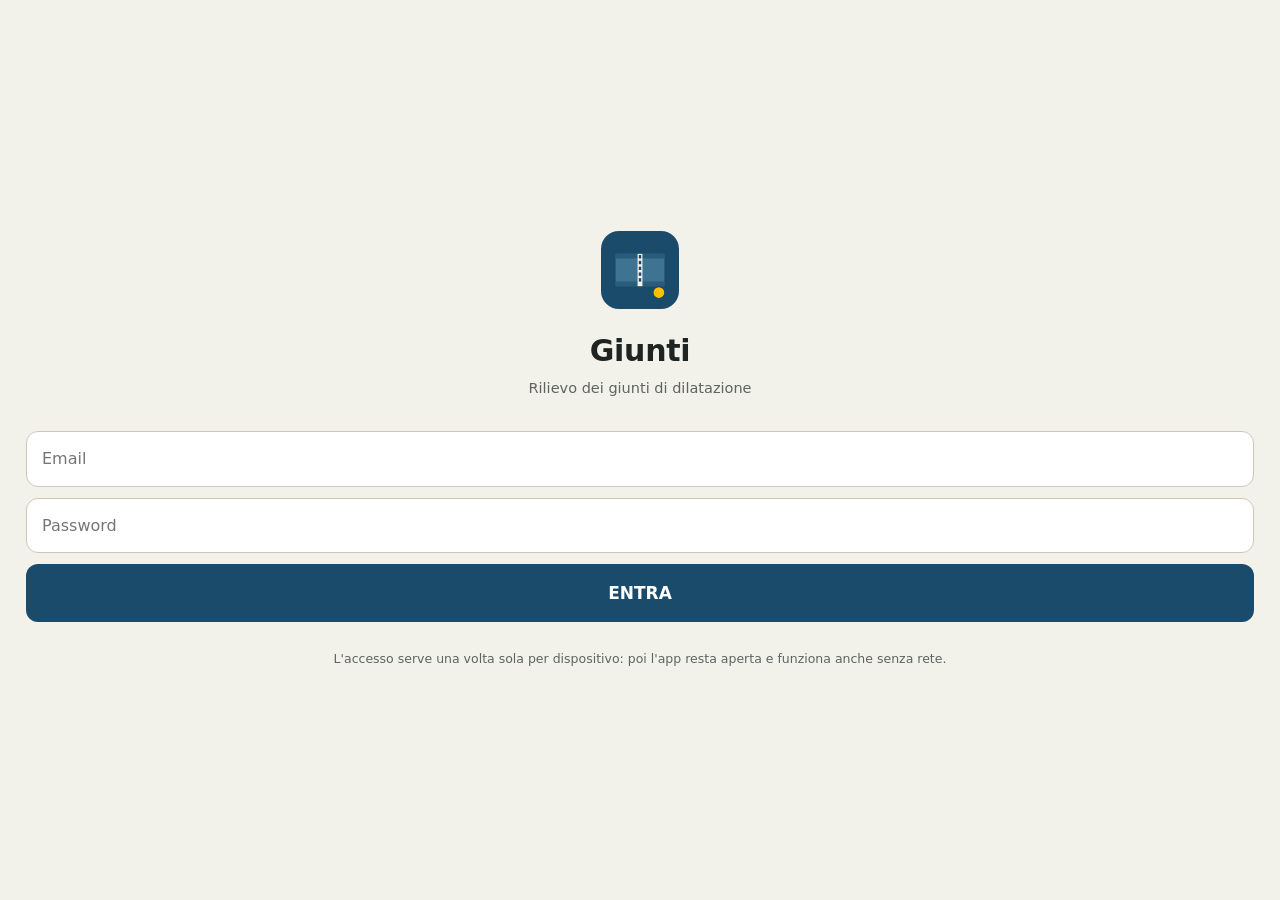
<file: index.html>
<!doctype html>
<html lang="it">
<head>
<meta charset="utf-8">
<meta name="viewport" content="width=device-width,initial-scale=1,viewport-fit=cover,user-scalable=no">
<meta name="theme-color" content="#1B4B6B">
<meta name="apple-mobile-web-app-capable" content="yes">
<meta name="apple-mobile-web-app-status-bar-style" content="black-translucent">
<title>Giunti — rilievo</title>
<link rel="manifest" href="manifest.json">
<link rel="stylesheet" href="stile.css">
</head>
<body>

<!-- ----------------------------------------------------------- accesso -->
<section class="schermata attiva" id="s-accesso">
  <div class="accesso">
    <img src="icona.svg" alt="" class="marchio">
    <h1>Giunti</h1>
    <p class="occhiello">Rilievo dei giunti di dilatazione</p>
    <!-- return false: se il codice dell'app non parte, questo modulo non
         deve essere inviato al server come una pagina qualunque — la
         password finirebbe scritta nell'indirizzo e nella cronologia. -->
    <form id="modulo-accesso" onsubmit="return false">
      <input type="email" id="email" placeholder="Email" autocomplete="username"
             inputmode="email" required>
      <input type="password" id="password" placeholder="Password"
             autocomplete="current-password" required>
      <button type="submit" class="salva" id="b-entra">ENTRA</button>
      <p class="errore-accesso" id="errore-accesso" hidden></p>
    </form>
    <p class="nota-accesso">L'accesso serve una volta sola per dispositivo:
      poi l'app resta aperta e funziona anche senza rete.</p>
  </div>
</section>

<!-- ------------------------------------------------------------ scatto -->
<section class="schermata" id="s-scatto">
  <div class="posizione cercando" id="posizione">
    <span class="dove" id="dove">Cerco la posizione…</span>
    <span class="opera" id="opera-vicina"></span>
    <span class="segnale" id="segnale">GPS in attesa</span>
    <div class="scelte">
      <select class="scelta" id="scelta-strada" aria-label="Tratta su cui stai lavorando">
        <option value="">Tutte le tratte</option>
      </select>
      <select class="scelta" id="scelta-carreggiata" aria-label="Carreggiata che stai percorrendo">
        <option value="">Carreggiata?</option>
      </select>
    </div>
  </div>

  <div class="centro">
    <p class="suggerimento">Un tocco, poi puoi rimetterti in marcia.<br>Colore e note anche dopo.</p>
    <button class="scatta" id="b-scatta" type="button">
      <svg viewBox="0 0 24 24" fill="none" stroke="currentColor" stroke-width="1.7">
        <path d="M4 8h3l1.5-2h7L17 8h3a1 1 0 0 1 1 1v9a1 1 0 0 1-1 1H4a1 1 0 0 1-1-1V9a1 1 0 0 1 1-1z"/>
        <circle cx="12" cy="13.5" r="3.4"/>
      </svg>
      SCATTA FOTO
    </button>
  </div>

  <div class="fondo">
    <div class="coda" id="coda">
      <span id="coda-testo">Nessun rilievo in attesa</span>
      <button type="button" id="b-sincronizza" hidden>Invia ora</button>
    </div>
    <div class="recenti" id="recenti"></div>
    <button type="button" class="esci" id="b-esci">Esci</button>
    <div class="versione" id="versione"></div>
  </div>
</section>

<!-- ----------------------------------------------------------- rilievo -->
<section class="schermata" id="s-rilievo">
  <div class="foto-wrap">
    <img id="anteprima" alt="Foto del giunto appena scattata">
    <button class="chiudi" id="b-annulla" type="button" aria-label="Chiudi">&times;</button>
    <span class="conta-foto" id="conta-foto">1 foto</span>
    <button class="aggiungi-foto" id="b-aggiungi" type="button">+ foto</button>
  </div>
  <div class="miniature" id="miniature"></div>

  <div class="corpo">
    <div class="blocco">
      <div class="etichetta">Linea di giunto</div>
      <div class="linea-scelta">
        <div class="testo">
          <div class="nome" id="r-opera">—</div>
          <div class="dettaglio" id="r-dettaglio"></div>
        </div>
        <button class="bottone-chiaro" id="b-cambia" type="button">Cambia</button>
      </div>
    </div>

    <div class="blocco">
      <div class="etichetta">Giudizio d'insieme</div>
      <div class="colori" id="colori"></div>
    </div>

    <div class="blocco">
      <div class="etichetta">Corsie — tocca per cambiare lo stato</div>
      <div id="corsie"></div>
    </div>

    <div class="blocco">
      <div class="etichetta">Note</div>
      <button class="vocale" id="b-vocale" type="button">
        <span id="vocale-testo">Registra nota vocale</span>
        <span class="onda" id="onda" hidden><i></i><i></i><i></i><i></i></span>
      </button>
      <textarea id="nota" placeholder="Nota scritta (facoltativa)…"></textarea>
    </div>

    <div class="blocco">
      <button class="salva" id="b-salva" type="button">SALVA RILIEVO</button>
      <button class="elimina" id="b-elimina" type="button" hidden>Elimina questo rilievo</button>
    </div>
  </div>
</section>

<!-- ------------------------------------------------------ scelta linea -->
<section class="schermata" id="s-scelta">
  <div class="barra-titolo">
    <button type="button" id="b-indietro" aria-label="Indietro">&larr;</button>
    <span class="titolo">Scegli la linea di giunto</span>
  </div>
  <input class="cerca" id="cerca" type="search" placeholder="Cerca opera, strada o km…">
  <div class="elenco" id="elenco"></div>
</section>

<div class="avviso" id="avviso"></div>
<input type="file" id="file-foto" accept="image/*" capture="environment" hidden>

<script type="module" src="js/app.js"></script>
</body>
</html>
</file>
<file: stile.css>
/* Giunti — app di rilievo.
   Pensata per essere usata in piedi accanto alla carreggiata: bersagli grandi,
   contrasto alto, niente che richieda precisione col dito. */

:root {
  --ottime: #92D050;
  --buone_datate: #00B050;
  --attenzionare: #FFC000;
  --cattive: #FF5050;
  --nessuno: #C9C6BA;

  --sfondo: #F2F1EA;
  --carta: #FFFFFF;
  --inchiostro: #1D2422;
  --tenue: #5C6560;
  --linea: #CBC8BB;
  --accento: #1B4B6B;
  --accento-chiaro: #E4ECF1;

  --sicuro: #2E7D4E;
  --allarme: #B3392C;
}

* { box-sizing: border-box; -webkit-tap-highlight-color: transparent; }

html, body {
  margin: 0; height: 100%;
  background: var(--sfondo); color: var(--inchiostro);
  font: 16px/1.45 -apple-system, BlinkMacSystemFont, "Segoe UI", system-ui, sans-serif;
  overscroll-behavior: none;
}
body { display: flex; flex-direction: column; }
.num { font-variant-numeric: tabular-nums; }

/* ------------------------------------------------------------- schermate */
.schermata { display: none; flex-direction: column; flex: 1; min-height: 0; }
.schermata.attiva { display: flex; }
/* La schermata di scatto scorre: sotto il pulsante c'e' l'elenco di tutti i
   rilievi, e quando sono decine non stanno in uno schermo. Le tre parti
   (fascia, pulsante, elenco) non devono schiacciarsi per farci stare tutto. */
#s-scatto.attiva { overflow-y: auto; -webkit-overflow-scrolling: touch; }
#s-scatto > * { flex: none; }

/* ------------------------------------------------------- striscia in alto */
.posizione {
  background: var(--accento); color: #fff;
  padding: 10px 16px 10px 16px;
  padding-top: calc(10px + env(safe-area-inset-top));
  display: flex; flex-direction: column; gap: 2px;
}
/* Il ponte che sta arrivando si legge guidando, con un'occhiata: per questo il
   nome e' grande, e la chilometrica sotto leggibile senza strizzare gli occhi. */
.posizione .dove { font-size: 23px; font-weight: 600; line-height: 1.2; }
.posizione .opera { font-size: 16px; opacity: .95; }
.posizione .segnale {
  font-size: 12.5px; text-transform: uppercase; letter-spacing: .06em; opacity: .85;
}
/* Dove due strade corrono affiancate — l'A4 e la tangenziale di Vicenza, per
   dirne una — la distanza non basta a distinguerle: lo dice chi guida. E
   fermi in emergenza le due carreggiate distano meno dell'errore del GPS,
   quindi anche quella la dice chi guida. */
.scelte { display: flex; gap: 8px; margin-top: 8px; }
.scelta {
  flex: 1; min-width: 0; font: inherit; font-size: 13px;
  padding: 7px 9px; border-radius: 8px; color: #fff;
  background: rgba(255,255,255,.14); border: 1px solid rgba(255,255,255,.25);
}
#scelta-carreggiata { flex: 0 0 38%; }
.scelta option { color: var(--inchiostro); }
.scelta.proposta { border-color: rgba(255,255,255,.7); }

.posizione.cercando { background: #5C6560; }
.posizione.incerta { background: #8A6D1F; }
/* nessun giunto nel raggio d'aggancio: la linea più vicina si mostra, ma
   dichiarata per quello che è */
.posizione.lontano { background: #46504C; }
.posizione.lontano .dove { font-size: 19px; font-weight: 600; opacity: .95; }
/* dopo uno scatto: non la linea piu vicina, ma la prossima nel verso di marcia */
.posizione.prossimo { background: #1F5A7A; }
.torna-vicino {
  align-self: flex-start; margin-top: 4px; font: inherit; font-size: 12.5px;
  color: #fff; background: rgba(255,255,255,.14); border: 1px solid rgba(255,255,255,.3);
  border-radius: 8px; padding: 4px 10px;
}
.scelte { flex-wrap: wrap; }
.scelta.avviso-voce { flex: 1 0 100%; text-align: center; white-space: nowrap; padding: 5px 9px; }
.scelta.avviso-voce.acceso { background: rgba(255,255,255,.32); border-color: #fff; }

/* ---------------------------------------------------------------- scatto */
/* Il pulsante sta in basso, dove arriva il pollice tenendo il telefono in una
   mano sola: chi scatta è fermo in corsia d'emergenza e ha fretta. */
.centro {
  /* alto abbastanza da tenere il pulsante dove arriva il pollice, e da
     lasciare in vista l'inizio dell'elenco: il resto si raggiunge scorrendo */
  min-height: 56vh; min-height: 56dvh;
  display: flex; flex-direction: column;
  align-items: center; justify-content: flex-end; gap: 18px;
  padding: 24px 24px 10px;
}
.scatta {
  width: 190px; height: 190px; border-radius: 50%; border: none;
  background: radial-gradient(circle at 32% 28%, #235c80, #12334a);
  color: #fff; font-size: 19px; font-weight: 700; letter-spacing: .04em;
  display: flex; flex-direction: column; align-items: center; justify-content: center; gap: 8px;
  box-shadow: 0 10px 26px rgba(0,0,0,.28), inset 0 0 0 7px rgba(255,255,255,.1);
  cursor: pointer;
}
.scatta:active { transform: scale(.97); }
.scatta svg { width: 44px; height: 44px; }
.suggerimento { color: var(--tenue); font-size: 13.5px; text-align: center; max-width: 24ch; }

/* ------------------------------------------------------------- piè pagina */
.fondo {
  border-top: 1px solid var(--linea); background: var(--carta);
  padding: 12px 16px calc(12px + env(safe-area-inset-bottom)) 16px;
}
.coda {
  display: flex; align-items: center; gap: 10px; font-size: 13.5px;
  color: var(--tenue); margin-bottom: 8px;
}
.coda b { color: var(--inchiostro); }
/* perche' un rilievo non parte: in rosso, sotto il conteggio */
.coda .errore-coda { display: block; color: var(--allarme); font-size: 12px; line-height: 1.3; margin-top: 2px; }
.coda button {
  margin-left: auto; font: inherit; font-size: 13px; padding: 5px 12px;
  border: 1px solid var(--linea); background: var(--sfondo);
  border-radius: 16px; color: var(--inchiostro);
}
/* I rilievi recenti si riaprono: si fotografa in emergenza e si compila
   all'area di servizio. */
.recenti { display: flex; flex-direction: column; }
.giorno {
  font-size: 11px; text-transform: uppercase; letter-spacing: .08em;
  color: var(--tenue); padding: 12px 4px 4px;
}
.giorno:first-child { padding-top: 2px; }
.recente {
  display: flex; align-items: center; gap: 10px; font-size: 14px; width: 100%;
  background: none; border: none; font-family: inherit; color: var(--inchiostro);
  padding: 9px 4px; text-align: left; border-radius: 8px;
  border-bottom: 1px solid var(--sfondo);
}
.recente:active { background: var(--sfondo); }
.recente .testo { flex: 1; min-width: 0; display: flex; flex-direction: column; }
.recente .nome { overflow: hidden; text-overflow: ellipsis; white-space: nowrap; font-weight: 500; }
.recente .dettaglio { color: var(--tenue); font-size: 12px; }
.recente .stato { font-size: 11.5px; white-space: nowrap; color: var(--tenue); }
.recente .stato.inviato { color: var(--sicuro); font-size: 14px; }
.recente .stato.bloccato { color: var(--allarme); font-weight: 600; }
.recente .apri { color: var(--accento); font-size: 15px; }
.pallino { width: 11px; height: 11px; border-radius: 50%; flex: none; border: 1px solid rgba(0,0,0,.2); }

/* ---------------------------------------------------------------- rilievo */
.foto-wrap { position: relative; background: #111; flex: none; }
.foto-wrap img { width: 100%; max-height: 38vh; object-fit: cover; display: block; }
.chiudi {
  position: absolute; top: calc(10px + env(safe-area-inset-top)); right: 10px;
  width: 38px; height: 38px; border-radius: 50%; border: none;
  background: rgba(0,0,0,.55); color: #fff; font-size: 20px;
}
.aggiungi-foto {
  position: absolute; bottom: 10px; right: 10px;
  border: none; border-radius: 20px; padding: 8px 14px;
  background: rgba(0,0,0,.55); color: #fff; font-size: 13px;
}
.conta-foto {
  position: absolute; bottom: 10px; left: 10px;
  background: rgba(0,0,0,.55); color: #fff; font-size: 12px;
  padding: 5px 10px; border-radius: 14px;
}

/* le foto del rilievo: si tocca per vederle grandi, la x toglie quelle non
   ancora partite */
.miniature { display: flex; gap: 6px; padding: 8px 16px 0; overflow-x: auto; }
.miniature:empty { display: none; }
.miniatura { position: relative; flex: none; }
.miniatura img {
  width: 54px; height: 54px; object-fit: cover; border-radius: 8px;
  border: 1px solid var(--linea); display: block;
}
.miniatura.gia-inviata {
  width: 54px; height: 54px; border-radius: 8px; border: 1px dashed var(--linea);
  display: flex; align-items: center; justify-content: center;
  font-size: 10px; color: var(--tenue); text-align: center; line-height: 1.2;
}
.miniatura .togli {
  position: absolute; top: -5px; right: -5px; width: 21px; height: 21px;
  border-radius: 50%; border: none; background: var(--inchiostro); color: #fff;
  font-size: 13px; line-height: 1; padding: 0;
}

.elimina {
  width: 100%; margin-top: 10px; border: 1px solid var(--linea);
  background: none; border-radius: 12px; padding: 13px;
  font: inherit; font-size: 14px; color: var(--allarme);
}

.corpo { flex: 1; overflow-y: auto; padding: 4px 16px 16px; }
.blocco { padding: 14px 0; border-bottom: 1px solid var(--linea); }
.blocco:last-of-type { border-bottom: none; }
.etichetta {
  font-size: 11px; text-transform: uppercase; letter-spacing: .09em;
  color: var(--tenue); margin-bottom: 8px;
}
.linea-scelta { display: flex; align-items: center; gap: 12px; }
.linea-scelta .testo { flex: 1; min-width: 0; }
.linea-scelta .nome { font-size: 17px; font-weight: 600; }
.linea-scelta .dettaglio { font-size: 13px; color: var(--tenue); }
.linea-scelta.mancante .nome { color: var(--allarme); }
.ambiguo {
  background: #FBF0D8; border: 1px solid #D9B45A; border-radius: 9px;
  padding: 10px 12px; margin-top: 10px; font-size: 12.5px; color: #6B5314;
}
.linea-scelta.mancante .bottone-chiaro {
  background: var(--accento); color: #fff; border-color: var(--accento); font-weight: 600;
}

.bottone-chiaro {
  font: inherit; font-size: 14px; padding: 9px 15px; border-radius: 10px;
  border: 1px solid var(--linea); background: var(--carta); color: var(--inchiostro);
}

/* giudizio d'insieme */
.colori { display: grid; grid-template-columns: repeat(4, 1fr); gap: 8px; }
.colore {
  border: 2px solid var(--linea); background: var(--carta); border-radius: 12px;
  padding: 12px 4px 9px; display: flex; flex-direction: column; align-items: center; gap: 7px;
  font-size: 11px; font-weight: 600; color: var(--tenue); line-height: 1.2; text-align: center;
}
.colore .macchia { width: 30px; height: 30px; border-radius: 50%; border: 1px solid rgba(0,0,0,.18); }
.colore.scelto { border-color: var(--inchiostro); background: var(--sfondo); color: var(--inchiostro); }

/* corsie */
.carreggiata { margin-bottom: 12px; }
.carreggiata:last-child { margin-bottom: 0; }
.carreggiata .titolo {
  font-size: 12px; font-weight: 600; color: var(--tenue); margin-bottom: 5px;
  display: flex; gap: 8px; align-items: baseline;
}
.carreggiata .titolo span { font-weight: 400; font-size: 11.5px; }
/* Quale carreggiata si sta rilevando: due pulsanti affiancati, nello stesso
   ordine del terreno (ovest e sud a sinistra, est e nord a destra). Sotto si
   vede una carreggiata sola. */
.scelta-carr { display: flex; gap: 8px; margin-bottom: 10px; }
.carr-btn {
  flex: 1; font: inherit; font-size: 15px; font-weight: 700; letter-spacing: .03em;
  padding: 12px 6px; border-radius: 10px; color: var(--tenue);
  border: 2px solid var(--linea); background: var(--carta);
}
.carr-btn.attiva { border-color: var(--accento); background: var(--accento); color: #fff; }
.scegli-carr {
  margin: 4px 0 0; padding: 12px 14px; border-radius: 10px; font-size: 14px;
  background: #FBF0D8; border: 1px solid #D9B45A; color: #6B5314;
}
.avviso-carr { margin: 0 0 10px; font-size: 12.5px; color: var(--tenue); }
.carreggiata .titolo b { color: var(--inchiostro); font-size: 14px; }
.strisce { display: flex; gap: 4px; }
.corsia {
  flex: 1; height: 64px; border-radius: 8px; border: 1px solid rgba(0,0,0,.22);
  display: flex; flex-direction: column; align-items: center; justify-content: center;
  font-size: 12px; font-weight: 700; color: rgba(0,0,0,.65);
}
.corsia small { font-size: 9px; font-weight: 400; opacity: .75; }

/* note */
.vocale {
  display: flex; align-items: center; gap: 10px; width: 100%;
  border: 1px solid var(--linea); background: var(--carta);
  border-radius: 12px; padding: 13px 15px; font: inherit; font-size: 15px;
  color: var(--inchiostro);
}
.vocale.registra { border-color: var(--allarme); color: var(--allarme); background: #FBEDEA; }
.vocale.pronta { border-color: var(--sicuro); color: var(--sicuro); background: #E7F2EB; }
.onda { display: flex; gap: 3px; align-items: center; height: 18px; margin-left: auto; }
.onda i { width: 3px; background: currentColor; border-radius: 2px; animation: onda .9s ease-in-out infinite; }
.onda i:nth-child(2) { animation-delay: .15s } .onda i:nth-child(3) { animation-delay: .3s }
.onda i:nth-child(4) { animation-delay: .45s }
@keyframes onda { 0%,100% { height: 5px } 50% { height: 18px } }
@media (prefers-reduced-motion: reduce) { .onda i { animation: none; height: 11px } }

textarea {
  width: 100%; min-height: 76px; resize: vertical; margin-top: 10px;
  border: 1px solid var(--linea); border-radius: 12px; padding: 11px 13px;
  font: inherit; font-size: 15px; background: var(--carta); color: var(--inchiostro);
}

.salva {
  width: 100%; border: none; border-radius: 12px; padding: 17px;
  background: var(--accento); color: #fff; font: inherit; font-size: 17px; font-weight: 700;
}
.salva:disabled { opacity: .5 }
/* mancano linea o carreggiata: si vede, ma il pulsante resta toccabile e porta li */
.salva.incompleto { background: var(--tenue); }

/* "sei vicino a X su un'altra tratta" */
.altra-tratta, .suggerita {
  display: block; width: 100%; text-align: left; font: inherit; font-size: 14px;
  line-height: 1.35; border-radius: 10px; padding: 10px 12px; margin: 8px 0 2px;
}
.altra-tratta {
  background: #FFE9A8; color: #3d3000; border: 2px solid #D9B45A;
}
.suggerita {
  background: #FBF0D8; color: #4d3d08; border: 2px solid #D9B45A; margin: 10px 0 0;
}
.altra-tratta span, .suggerita span {
  display: block; font-weight: 700; margin-top: 2px;
}

/* ------------------------------------------------------- scelta della linea */
.elenco { flex: 1; overflow-y: auto; }
.voce {
  width: 100%; text-align: left; border: none; border-bottom: 1px solid var(--linea);
  background: var(--carta); padding: 14px 16px; font: inherit;
  display: flex; align-items: center; gap: 12px; color: var(--inchiostro);
}
.voce .testo { flex: 1; min-width: 0; }
.voce .nome { font-weight: 600; font-size: 15.5px; }
.voce .testo > span { display: block; }
/* la strada va letta: accanto all'A4 corre la tangenziale, e le due righe
   hanno lo stesso nome di ponte */
.voce .dettaglio { font-size: 13.5px; color: var(--inchiostro); font-weight: 500; }
.voce .distanza { font-size: 13px; color: var(--tenue); white-space: nowrap; }
.cerca {
  width: 100%; border: none; border-bottom: 1px solid var(--linea);
  padding: 14px 16px; font: inherit; font-size: 16px; background: var(--carta);
}
.barra-titolo {
  background: var(--accento); color: #fff; display: flex; align-items: center; gap: 12px;
  padding: 12px 16px; padding-top: calc(12px + env(safe-area-inset-top));
}
.barra-titolo button { background: none; border: none; color: #fff; font-size: 22px; padding: 0 4px; }
.barra-titolo .titolo { font-size: 17px; font-weight: 600; }

/* ---------------------------------------------------------------- accesso */
.accesso {
  flex: 1; display: flex; flex-direction: column; justify-content: center;
  padding: 32px 26px calc(32px + env(safe-area-inset-bottom));
  gap: 6px; text-align: center;
}
.accesso .marchio { width: 78px; height: 78px; border-radius: 18px; align-self: center; margin-bottom: 14px; }
.accesso h1 { margin: 0; font-size: 30px; letter-spacing: -.01em; }
.accesso .occhiello { margin: 0 0 26px; color: var(--tenue); font-size: 14.5px; }
.accesso form { display: flex; flex-direction: column; gap: 11px; }
.accesso input {
  border: 1px solid var(--linea); border-radius: 12px; padding: 15px;
  font: inherit; font-size: 16px; background: var(--carta); color: var(--inchiostro);
}
.accesso input:focus { outline: 2px solid var(--accento); outline-offset: -1px; }
.errore-accesso {
  margin: 2px 0 0; color: var(--allarme); font-size: 13.5px; text-align: left;
}
.nota-accesso { margin: 22px 0 0; color: var(--tenue); font-size: 12.5px; line-height: 1.5; }

.versione { text-align: center; font-size: 11px; color: var(--linea); margin-top: 2px; }
.esci {
  display: block; margin: 12px auto 0; background: none; border: none;
  color: var(--tenue); font: inherit; font-size: 12px;
  text-transform: uppercase; letter-spacing: .07em; padding: 4px 8px;
}

/* ------------------------------------------------------------------ avvisi */
.avviso {
  position: fixed; left: 16px; right: 16px; bottom: calc(18px + env(safe-area-inset-bottom));
  background: var(--inchiostro); color: #fff; border-radius: 12px;
  padding: 13px 16px; font-size: 14.5px; opacity: 0; pointer-events: none;
  transition: opacity .2s; z-index: 1400;   /* sopra tutto, mappa compresa */
}
.avviso.visibile { opacity: 1; }
.avviso.buono { background: var(--sicuro); }
.avviso.male { background: var(--allarme); }
</file>
